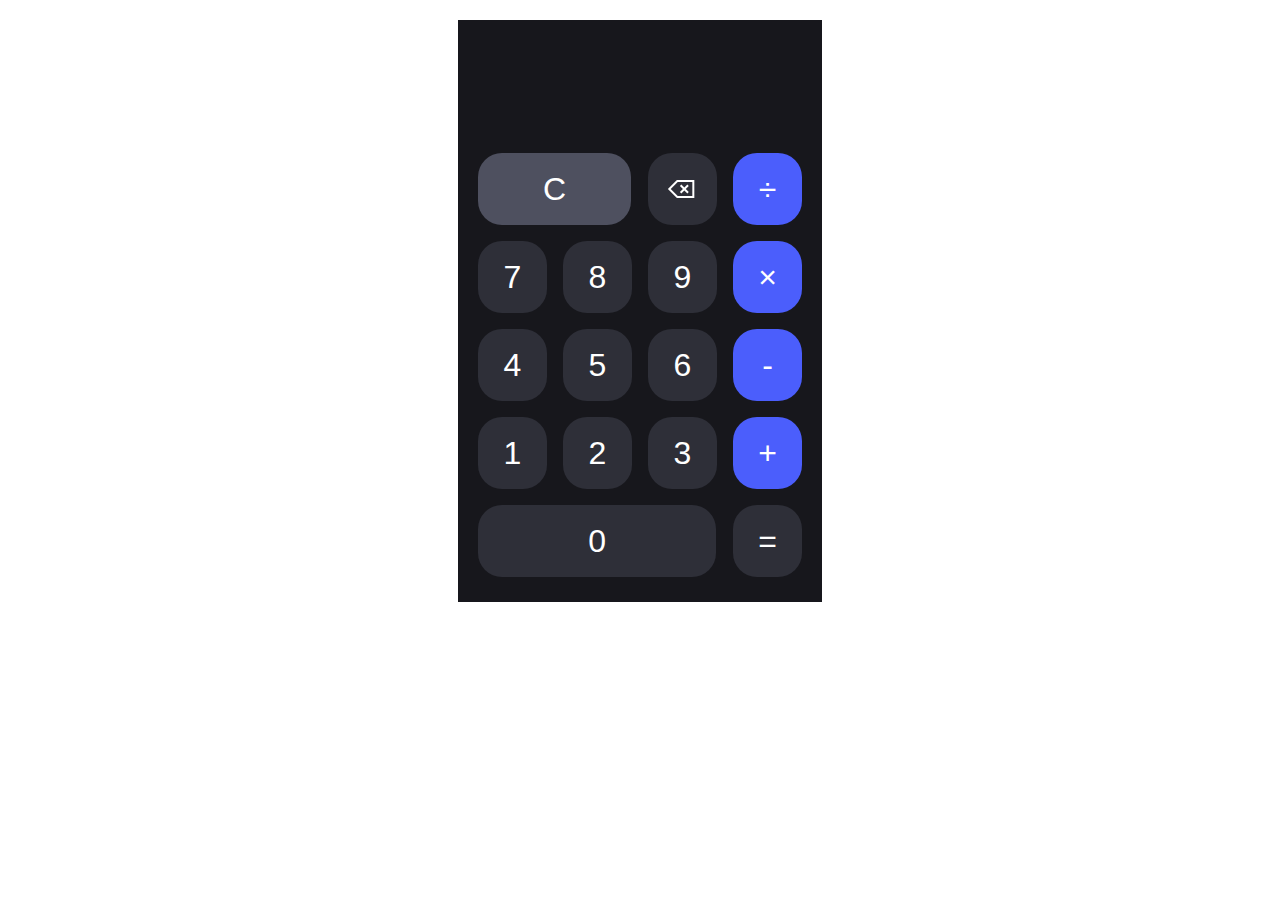
<file: index.html>
<!DOCTYPE html>
<html lang="en">
<head>
  <meta charset="UTF-8">
  <title>Calculator</title>
  <link rel="preconnect" href="https://fonts.googleapis.com">
  <link rel="preconnect" href="https://fonts.gstatic.com" crossorigin>
  <link
          href="https://fonts.googleapis.com/css2?family=IBM+Plex+Sans:wght@400;600;700&family=Work+Sans:wght@300;400&display=swap"
          rel="stylesheet">
  <link rel="stylesheet" href="./css/style.css">
</head>
<body>
<main class="main">
  <div  class="calculator">
    <div class="result"></div>
    <div class="buttons">
      <div class="row">
        <button class="reset">С</button>
        <button class="delete"></button>
        <button class="operator divide">&divide</button>
      </div>
      <div class="row">
        <button class="number">7</button>
        <button class="number">8</button>
        <button class="number">9</button>
        <button class="operator multiplication">&times</button>
      </div>
      <div class="row">
        <button class="number">4</button>
        <button class="number">5</button>
        <button class="number">6</button>
        <button class="operator minus">-</button>
      </div>
      <div class="row">
        <button class="number">1</button>
        <button class="number">2</button>
        <button class="number">3</button>
        <button class="operator plus">+</button>
      </div>
      <div class="row">
        <button class="number zero">0</button>
        <button class="equals">=</button>
      </div>
    </div>
  </div>
</main>
</body>
<script src="js/main.js"></script>
</html>
</file>
<file: css/style.css>
* {
  box-sizing: border-box;
  margin: 0;
  padding: 0; }

.calculator {
  font-family: 'Work sans', sans-serif;
  width: 364px;
  height: 582px;
  margin: 20px auto 0px;
  padding: 21px 20px 25px;
  background-color: #17171C; }

button {
  width: 69px;
  height: 72px;
  cursor: pointer;
  border: none;
  background-color: #2E2F38;
  color: #ffffff;
  border-radius: 24px;
  font-size: 32px;
  line-height: 40px;
  font-weight: 400;
  padding: 12px;
  align-items: center;
  transition: background-color 0.3s; }
  button:hover {
    background-color: #919296; }

.result {
  display: block;
  font-family: 'Work sans', sans-serif;
  border: none;
  width: 100%;
  height: 96px;
  text-align: right;
  font-size: 96px;
  line-height: 1;
  font-weight: 300;
  margin-bottom: 16px;
  color: #ffffff;
  background-color: #17171C;
  font-style: normal; }

.operator {
  background-color: #4B5EFC; }

.delete {
  background-image: url("../img/Delete.svg");
  background-repeat: no-repeat;
  background-position: center; }

.reset {
  background-color: #4E505F;
  width: 153px; }

.row {
  height: 72px;
  display: flex;
  justify-content: space-between;
  margin-bottom: 16px; }
  .row:last-child {
    margin-bottom: 0px; }

.zero {
  min-width: 238.33px; }

/*# sourceMappingURL=style.css.map */
</file>
